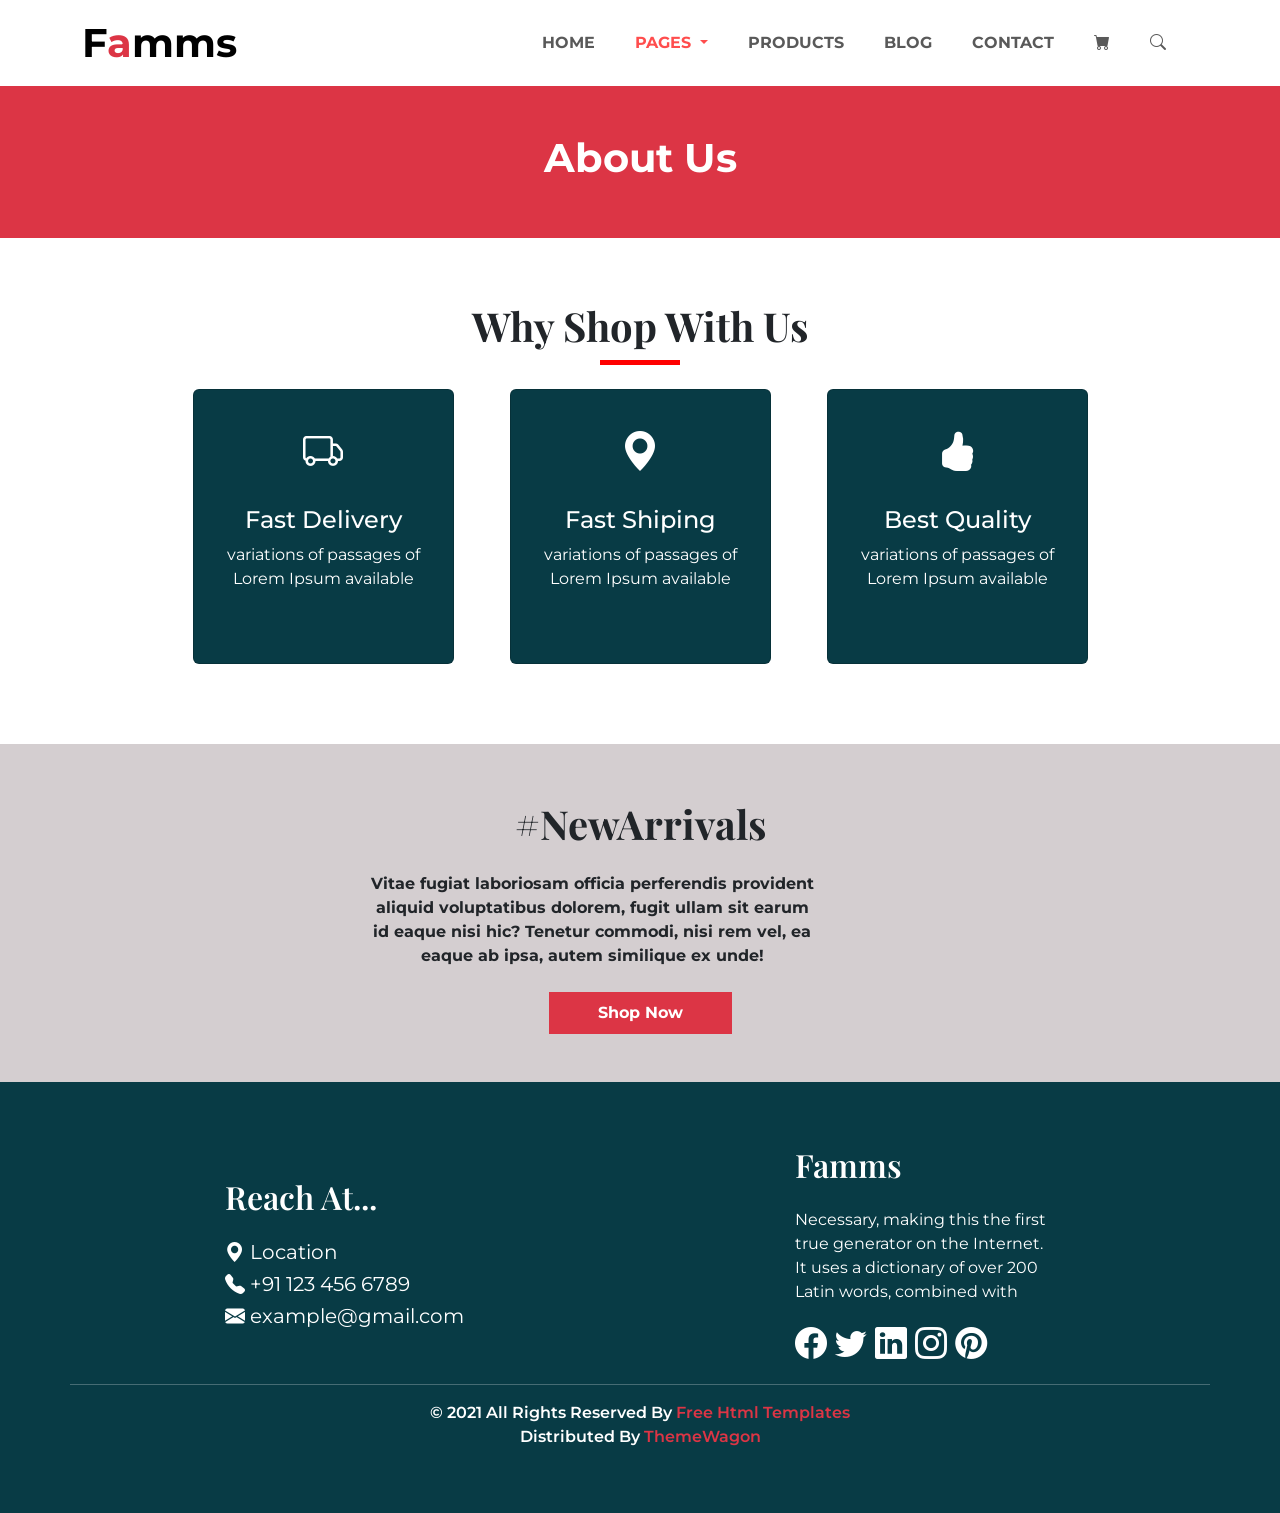
<file: about.html>
<!DOCTYPE html>
<html lang="en">

<head>
    <meta charset="UTF-8">
    <meta name="viewport" content="width=device-width, initial-scale=1.0">
    <title>Famms - Fashion</title>
    <link rel="icon" href="img/favicon-removebg-preview.png">
    <!-- BOOTSTRAP CSS  -->
    <link href="https://cdn.jsdelivr.net/npm/bootstrap@5.3.8/dist/css/bootstrap.min.css" rel="stylesheet"
        integrity="sha384-sRIl4kxILFvY47J16cr9ZwB07vP4J8+LH7qKQnuqkuIAvNWLzeN8tE5YBujZqJLB" crossorigin="anonymous">
    <!-- CUSTOM CSS -->
    <link rel="stylesheet" href="about_style.css">

    <!-- Icons -->
    <link href="https://cdn.jsdelivr.net/npm/bootstrap-icons/font/bootstrap-icons.css" rel="stylesheet" />
    <link href="https://cdnjs.cloudflare.com/ajax/libs/font-awesome/5.10.0/css/all.min.css" rel="stylesheet" />

    <!-- FONT link -->
    <link rel="preconnect" href="https://fonts.googleapis.com">
    <link rel="preconnect" href="https://fonts.gstatic.com" crossorigin>
    <link href="https://fonts.googleapis.com/css2?family=Playfair+Display:ital,wght@0,400..900;1,400..900&display=swap"
        rel="stylesheet">
    <link href="https://fonts.googleapis.com/css2?family=Montserrat:ital,wght@0,100..900;1,100..900&display=swap"
        rel="stylesheet">
</head>

<body class="montserrat-font">
    <header>
        <nav class="navbar navbar-expand-lg">
            <div class="container">
                <a class="navbar-brand fw-bolder fs-1" href="index.html">
                    F<span class="text-danger">a</span>mms
                </a>
                <button class="navbar-toggler" type="button" data-bs-toggle="collapse" data-bs-target="#navContent">
                    <span class="navbar-toggler-icon"></span>
                </button>
                <div class="collapse navbar-collapse" id="navContent">
                    <ul class="navbar-nav fw-bold ms-auto text-center">
                        <li class="nav-item me-4"><a href="index.html" class="nav-link nav-hover">HOME</a></li>
                        <li class="nav-item me-4 dropdown"><a class="nav-link dropdown-toggle nav-hover nav-active " href="#"
                                role="button" data-bs-toggle="dropdown" aria-expanded="false">
                                PAGES
                            </a>
                            <ul class="dropdown-menu">
                                <li><a class="dropdown-item" href="about.html">ABOUT</a></li>
                                <li><a class="dropdown-item" href="testimonial.html">TESTIMONIAL</a></li>
                            </ul>
                        </li>
                        <li class="nav-item me-4"><a href="products.html" class="nav-link nav-hover">PRODUCTS</a></li>
                        <li class="nav-item me-4"><a href="blog.html" class="nav-link nav-hover">BLOG</a></li>
                        <li class="nav-item me-4"><a href="contact.html" class="nav-link nav-hover">CONTACT</a></li>
                        <li class="nav-item me-4"><a href="#" class="nav-link nav-hover bi bi-cart-fill"></a></li>
                        <li class="nav-item me-4"><a href="#" class="nav-link nav-hover bi bi-search"></a></li>

                    </ul>
                </div>
            </div>
        </nav>
    </header>

    <!-- SECTION 1 -->
    <section class="bg-danger py-5">
        <div class="container text-center">
            <h1 class="text-white fw-bolder">About Us</h1>
        </div>
    </section>

    <!-- SECTION 2 -->
    <section class="py-5">
        <div class="container py-3">
            <!-- <div class=""> -->
            <h1 class="playfair-display-font section-title text-center">Why Shop With Us</h1>
            <!-- </div> -->
            <div class="row justify-content-center">
                <div class="col-lg-3 col-sm-12 my-3 mx-3">
                    <div class="card p-2 bg-card">
                        <i class="bi bi-truck text-center fs-1 py-4"></i>
                        <h4 class="text-center">Fast Delivery</h4>
                        <p class="text-center pb-5">variations of passages of Lorem Ipsum available</p>
                    </div>
                </div>
                <div class="col-lg-3 col-sm-12 my-3 mx-3">
                    <div class="card p-2 bg-card">
                        <i class="bi bi-geo-alt-fill text-center fs-1 py-4"></i>
                        <h4 class="text-center">Fast Shiping</h4>
                        <p class="text-center pb-5">variations of passages of Lorem Ipsum available</p>
                    </div>
                </div>
                <div class="col-lg-3 col-sm-12 my-3 mx-3">
                    <div class="card p-2 bg-card">
                        <i class="bi bi-hand-thumbs-up-fill text-center fs-1 py-4"></i>
                        <h4 class="text-center">Best Quality</h4>
                        <p class="text-center pb-5">variations of passages of Lorem Ipsum available</p>
                    </div>
                </div>
            </div>
        </div>
    </section>

    <!-- SECTION 3 -->
    <section class="s3">
        <div class="container py-5">
            <div class="row">
                <div class="col-12 col-lg-6 m-auto">
                    <div class="text-center">
                        <h1 class="playfair-display-font colour fw-bolder py-2">#NewArrivals</h1>
                        <p class="me-lg-5 pe-lg-5 fw-bold py-2">
                            Vitae fugiat laboriosam officia perferendis provident aliquid voluptatibus dolorem, fugit
                            ullam sit earum id eaque nisi hic? Tenetur commodi, nisi rem vel, ea eaque ab ipsa, autem
                            similique ex unde!
                        </p>
                        <button type="button" class="btn btn-danger rounded-0 px-5 py-2 fs-6 fw-bold">Shop Now</button>
                    </div>
                </div>
            </div>
        </div>
    </section>

    <!-- FOOTER -->
    <footer class="footer">
        <div class="container">
            <div class="row py-5">
                <div class="col-12 col-lg-3 m-auto py-3">
                    <div>
                        <h2 class="playfair-display-font fs-2 fw-semibold pb-3">Reach At...</h2>
                        <h5><i class="bi bi-geo-alt-fill"></i> <a href="#"
                                class="text-decoration-none text-white fw-normal">Location</a></h5>
                        <h5><i class="bi bi-telephone-fill"></i> <a href="#"
                                class="text-decoration-none text-white fw-normal">+91 123 456 6789</a></h5>
                        <h5><i class="bi bi-envelope-fill"></i> <a href="#"
                                class="text-decoration-none text-white fw-normal">example@gmail.com</a></h5>
                    </div>
                </div>
                <div class="col-12 col-lg-3 m-auto py-3">
                    <div>
                        <h2 class="playfair-display-font fs-2 fw-semibold pb-3">Famms</h2>
                        <p>Necessary, making this the first true generator on the Internet. It uses a dictionary of over
                            200 Latin words, combined with</p>
                        <div class="fs-2">
                            <i class="bi bi-facebook"></i>
                            <i class="bi bi-twitter"></i>
                            <i class="bi bi-linkedin"></i>
                            <i class="bi bi-instagram"></i>
                            <i class="bi bi-pinterest"></i>
                        </div>
                    </div>
                </div>
                <hr>
                <div>
                    <div class="container text-white text-center fw-semibold">
                        <p>&copy; 2021 All Rights Reserved By <span class="text-danger">Free Html Templates </span><span
                                class="d-block">
                                Distributed By <span class="text-danger">ThemeWagon</span></span></p>
                    </div>
                </div>
            </div>
        </div>
    </footer>

</body>
<script src="https://cdn.jsdelivr.net/npm/bootstrap@5.3.8/dist/js/bootstrap.bundle.min.js"
	integrity="sha384-FKyoEForCGlyvwx9Hj09JcYn3nv7wiPVlz7YYwJrWVcXK/BmnVDxM+D2scQbITxI"
	crossorigin="anonymous"></script>

</html>
</file>
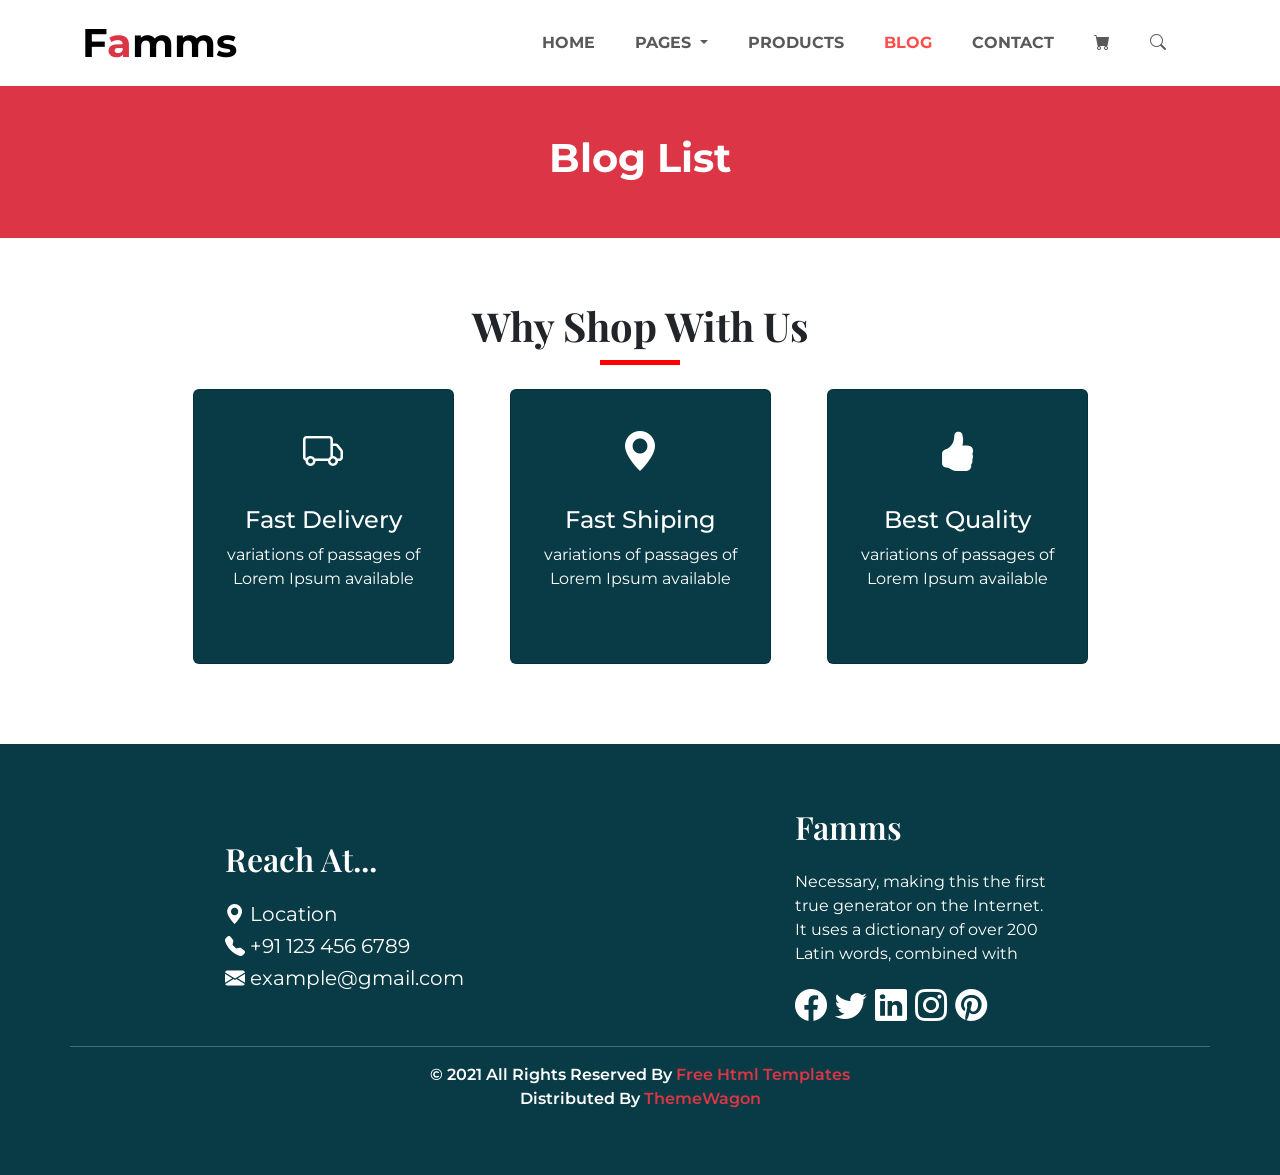
<file: blog.html>
<!DOCTYPE html>
<html lang="en">

<head>
    <meta charset="UTF-8">
    <meta name="viewport" content="width=device-width, initial-scale=1.0">
    <title>Famms - Fashion</title>
    <link rel="icon" href="img/favicon-removebg-preview.png">
    <!-- BOOTSTRAP CSS  -->
    <link href="https://cdn.jsdelivr.net/npm/bootstrap@5.3.8/dist/css/bootstrap.min.css" rel="stylesheet"
        integrity="sha384-sRIl4kxILFvY47J16cr9ZwB07vP4J8+LH7qKQnuqkuIAvNWLzeN8tE5YBujZqJLB" crossorigin="anonymous">
    <!-- CUSTOM CSS -->
    <link rel="stylesheet" href="blog_style.css">

    <!-- Icons -->
    <link href="https://cdn.jsdelivr.net/npm/bootstrap-icons/font/bootstrap-icons.css" rel="stylesheet" />
    <link href="https://cdnjs.cloudflare.com/ajax/libs/font-awesome/5.10.0/css/all.min.css" rel="stylesheet" />

    <!-- FONT link -->
    <link rel="preconnect" href="https://fonts.googleapis.com">
    <link rel="preconnect" href="https://fonts.gstatic.com" crossorigin>
    <link href="https://fonts.googleapis.com/css2?family=Playfair+Display:ital,wght@0,400..900;1,400..900&display=swap"
        rel="stylesheet">
    <link href="https://fonts.googleapis.com/css2?family=Montserrat:ital,wght@0,100..900;1,100..900&display=swap"
        rel="stylesheet">
</head>

<body class="montserrat-font">
    <header>
        <nav class="navbar navbar-expand-lg">
            <div class="container">
                <a class="navbar-brand fw-bolder fs-1" href="index.html">
                    F<span class="text-danger">a</span>mms
                </a>
                <button class="navbar-toggler" type="button" data-bs-toggle="collapse" data-bs-target="#navContent">
                    <span class="navbar-toggler-icon"></span>
                </button>
                <div class="collapse navbar-collapse" id="navContent">
                    <ul class="navbar-nav fw-bold ms-auto text-center">
                        <li class="nav-item me-4"><a href="index.html" class="nav-link nav-hover">HOME</a></li>
                        <li class="nav-item me-4 dropdown"><a class="nav-link dropdown-toggle nav-hover" href="#"
                                role="button" data-bs-toggle="dropdown" aria-expanded="false">
                                PAGES
                            </a>
                            <ul class="dropdown-menu">
                                <li><a class="dropdown-item" href="about.html">ABOUT</a></li>
                                <li><a class="dropdown-item" href="testimonial.html">TESTIMONIAL</a></li>
                            </ul>
                        </li>
                        <li class="nav-item me-4"><a href="products.html" class="nav-link nav-hover">PRODUCTS</a></li>
                        <li class="nav-item me-4"><a href="blog.html" class="nav-link nav-hover nav-active">BLOG</a>
                        </li>
                        <li class="nav-item me-4"><a href="contact.html" class="nav-link nav-hover">CONTACT</a></li>
                        <li class="nav-item me-4"><a href="#" class="nav-link nav-hover bi bi-cart-fill"></a></li>
                        <li class="nav-item me-4"><a href="#" class="nav-link nav-hover bi bi-search"></a></li>
                    </ul>
                </div>
            </div>
        </nav>
    </header>

    <!-- SECTION 1 -->
    <section class="bg-danger py-5">
        <div class="container text-center">
            <h1 class="text-white fw-bolder">Blog List</h1>
        </div>
    </section>
    
    <!-- SECTION 2 -->
    <section class="py-5">
        <div class="container py-3">
            <!-- <div class=""> -->
            <h1 class="playfair-display-font section-title text-center">Why Shop With Us</h1>
            <!-- </div> -->
            <div class="row justify-content-center">
                <div class="col-lg-3 col-sm-12 my-3 mx-3">
                    <div class="card p-2 bg-card">
                        <i class="bi bi-truck text-center fs-1 py-4"></i>
                        <h4 class="text-center">Fast Delivery</h4>
                        <p class="text-center pb-5">variations of passages of Lorem Ipsum available</p>
                    </div>
                </div>
                <div class="col-lg-3 col-sm-12 my-3 mx-3">
                    <div class="card p-2 bg-card">
                        <i class="bi bi-geo-alt-fill text-center fs-1 py-4"></i>
                        <h4 class="text-center">Fast Shiping</h4>
                        <p class="text-center pb-5">variations of passages of Lorem Ipsum available</p>
                    </div>
                </div>
                <div class="col-lg-3 col-sm-12 my-3 mx-3">
                    <div class="card p-2 bg-card">
                        <i class="bi bi-hand-thumbs-up-fill text-center fs-1 py-4"></i>
                        <h4 class="text-center">Best Quality</h4>
                        <p class="text-center pb-5">variations of passages of Lorem Ipsum available</p>
                    </div>
                </div>
            </div>
        </div>
    </section>


    <!-- FOOTER -->
    <footer class="footer">
        <div class="container">
            <div class="row py-5">
                <div class="col-12 col-lg-3 m-auto py-3">
                    <div>
                        <h2 class="playfair-display-font fs-2 fw-semibold pb-3">Reach At...</h2>
                        <h5><i class="bi bi-geo-alt-fill"></i> <a href="#"
                                class="text-decoration-none text-white fw-normal">Location</a></h5>
                        <h5><i class="bi bi-telephone-fill"></i> <a href="#"
                                class="text-decoration-none text-white fw-normal">+91 123 456 6789</a></h5>
                        <h5><i class="bi bi-envelope-fill"></i> <a href="#"
                                class="text-decoration-none text-white fw-normal">example@gmail.com</a></h5>
                    </div>
                </div>
                <div class="col-12 col-lg-3 m-auto py-3">
                    <div>
                        <h2 class="playfair-display-font fs-2 fw-semibold pb-3">Famms</h2>
                        <p>Necessary, making this the first true generator on the Internet. It uses a dictionary of over
                            200 Latin words, combined with</p>
                        <div class="fs-2">
                            <i class="bi bi-facebook"></i>
                            <i class="bi bi-twitter"></i>
                            <i class="bi bi-linkedin"></i>
                            <i class="bi bi-instagram"></i>
                            <i class="bi bi-pinterest"></i>
                        </div>
                    </div>
                </div>
                <hr>
                <div>
                    <div class="container text-white text-center fw-semibold">
                        <p>&copy; 2021 All Rights Reserved By <span class="text-danger">Free Html Templates </span><span
                                class="d-block">
                                Distributed By <span class="text-danger">ThemeWagon</span></span></p>
                    </div>
                </div>
            </div>
        </div>
    </footer>

</body>
<script src="https://cdn.jsdelivr.net/npm/bootstrap@5.3.8/dist/js/bootstrap.bundle.min.js"
    integrity="sha384-FKyoEForCGlyvwx9Hj09JcYn3nv7wiPVlz7YYwJrWVcXK/BmnVDxM+D2scQbITxI"
    crossorigin="anonymous"></script>

</html>
</file>
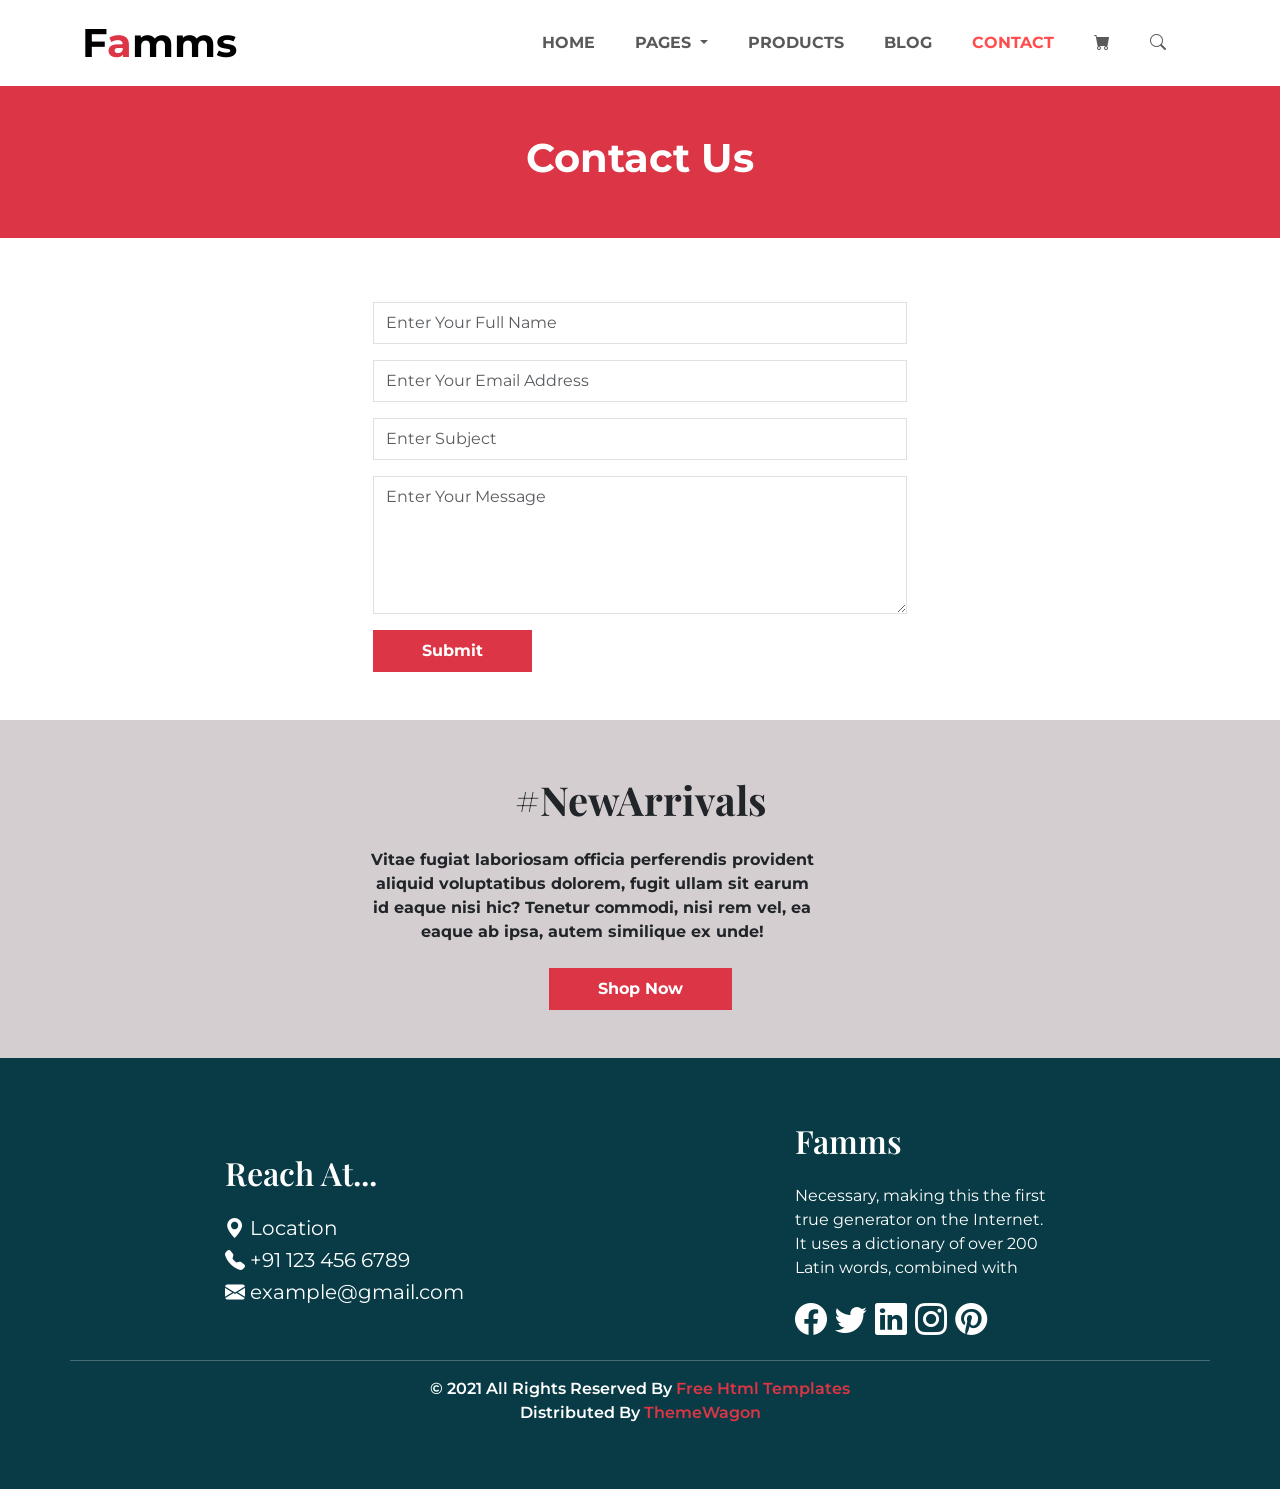
<file: contact.html>
<!DOCTYPE html>
<html lang="en">

<head>
    <meta charset="UTF-8">
    <meta name="viewport" content="width=device-width, initial-scale=1.0">
    <title>Famms - Fashion</title>
    <link rel="icon" href="img/favicon-removebg-preview.png">
    <!-- BOOTSTRAP CSS  -->
    <link href="https://cdn.jsdelivr.net/npm/bootstrap@5.3.8/dist/css/bootstrap.min.css" rel="stylesheet"
        integrity="sha384-sRIl4kxILFvY47J16cr9ZwB07vP4J8+LH7qKQnuqkuIAvNWLzeN8tE5YBujZqJLB" crossorigin="anonymous">
    <!-- CUSTOM CSS -->
    <link rel="stylesheet" href="contact_style.css">

    <!-- Icons -->
    <link href="https://cdn.jsdelivr.net/npm/bootstrap-icons/font/bootstrap-icons.css" rel="stylesheet" />
    <link href="https://cdnjs.cloudflare.com/ajax/libs/font-awesome/5.10.0/css/all.min.css" rel="stylesheet" />

    <!-- FONT link -->
    <link rel="preconnect" href="https://fonts.googleapis.com">
    <link rel="preconnect" href="https://fonts.gstatic.com" crossorigin>
    <link href="https://fonts.googleapis.com/css2?family=Playfair+Display:ital,wght@0,400..900;1,400..900&display=swap"
        rel="stylesheet">
    <link href="https://fonts.googleapis.com/css2?family=Montserrat:ital,wght@0,100..900;1,100..900&display=swap"
        rel="stylesheet">
</head>

<body class="montserrat-font">
    <header>
        <nav class="navbar navbar-expand-lg">
            <div class="container">
                <a class="navbar-brand fw-bolder fs-1" href="index.html">
                    F<span class="text-danger">a</span>mms
                </a>
                <button class="navbar-toggler" type="button" data-bs-toggle="collapse" data-bs-target="#navContent">
                    <span class="navbar-toggler-icon"></span>
                </button>
                <div class="collapse navbar-collapse" id="navContent">
                    <ul class="navbar-nav fw-bold ms-auto text-center">
                        <li class="nav-item me-4"><a href="index.html" class="nav-link nav-hover">HOME</a></li>
                        <li class="nav-item me-4 dropdown"><a class="nav-link dropdown-toggle nav-hover" href="#"
                                role="button" data-bs-toggle="dropdown" aria-expanded="false">
                                PAGES
                            </a>
                            <ul class="dropdown-menu">
                                <li><a class="dropdown-item" href="about.html">ABOUT</a></li>
                                <li><a class="dropdown-item" href="testimonial.html">TESTIMONIAL</a></li>
                            </ul>
                        </li>
                        <li class="nav-item me-4"><a href="products.html" class="nav-link nav-hover">PRODUCTS</a></li>
                        <li class="nav-item me-4"><a href="blog.html" class="nav-link nav-hover">BLOG</a>
                        </li>
                        <li class="nav-item me-4"><a href="contact.html"
                                class="nav-link nav-hover nav-active">CONTACT</a></li>
                        <li class="nav-item me-4"><a href="#" class="nav-link nav-hover bi bi-cart-fill"></a></li>
                        <li class="nav-item me-4"><a href="#" class="nav-link nav-hover bi bi-search"></a></li>
                    </ul>
                </div>
            </div>
        </nav>
    </header>

    <!-- SECTION 1 -->
    <section class="bg-danger py-5">
        <div class="container text-center">
            <h1 class="text-white fw-bolder">Contact Us</h1>
        </div>
    </section>

    <!-- SECTION 2 -->
    <section>
        <div class="container">
            <div class="row m-auto py-5">
                <div class="col-12 col-lg-6 m-auto">
                    <form action="#" class="">
                        <input type="text" placeholder="Enter Your Full Name"
                            class="form-control m-auto my-3 rounded-0 py-2">
                        <input type="text" placeholder="Enter Your Email Address"
                            class="form-control  m-auto my-3 rounded-0 py-2">
                        <input type="text" placeholder="Enter Subject" class="form-control  m-auto my-3 rounded-0 py-2">
                        <textarea placeholder="Enter Your Message" class="form-control m-auto my-3 rounded-0 py-2"
                            rows="5"></textarea>
                        <button type="button" class="btn btn-danger rounded-0 px-5 py-2 fs-6 fw-bold">Submit</button>
                    </form>
                </div>
            </div>
        </div>
    </section>

    <!-- SECTION 2 -->
    <section class="s2">
        <div class="container py-5">
            <div class="row">
                <div class="col-12 col-lg-6 m-auto">
                    <div class="text-center">
                        <h1 class="playfair-display-font colour fw-bolder py-2">#NewArrivals</h1>
                        <p class="me-lg-5 pe-lg-5 fw-bold py-2">
                            Vitae fugiat laboriosam officia perferendis provident aliquid voluptatibus dolorem, fugit
                            ullam sit earum id eaque nisi hic? Tenetur commodi, nisi rem vel, ea eaque ab ipsa, autem
                            similique ex unde!
                        </p>
                        <button type="button" class="btn btn-danger rounded-0 px-5 py-2 fs-6 fw-bold">Shop Now</button>
                    </div>
                </div>
            </div>
        </div>
    </section>


    <!-- FOOTER -->
    <footer class="footer">
        <div class="container">
            <div class="row py-5">
                <div class="col-12 col-lg-3 m-auto py-3">
                    <div>
                        <h2 class="playfair-display-font fs-2 fw-semibold pb-3">Reach At...</h2>
                        <h5><i class="bi bi-geo-alt-fill"></i> <a href="#"
                                class="text-decoration-none text-white fw-normal">Location</a></h5>
                        <h5><i class="bi bi-telephone-fill"></i> <a href="#"
                                class="text-decoration-none text-white fw-normal">+91 123 456 6789</a></h5>
                        <h5><i class="bi bi-envelope-fill"></i> <a href="#"
                                class="text-decoration-none text-white fw-normal">example@gmail.com</a></h5>
                    </div>
                </div>
                <div class="col-12 col-lg-3 m-auto py-3">
                    <div>
                        <h2 class="playfair-display-font fs-2 fw-semibold pb-3">Famms</h2>
                        <p>Necessary, making this the first true generator on the Internet. It uses a dictionary of over
                            200 Latin words, combined with</p>
                        <div class="fs-2">
                            <i class="bi bi-facebook"></i>
                            <i class="bi bi-twitter"></i>
                            <i class="bi bi-linkedin"></i>
                            <i class="bi bi-instagram"></i>
                            <i class="bi bi-pinterest"></i>
                        </div>
                    </div>
                </div>
                <hr>
                <div>
                    <div class="container text-white text-center fw-semibold">
                        <p>&copy; 2021 All Rights Reserved By <span class="text-danger">Free Html Templates </span><span
                                class="d-block">
                                Distributed By <span class="text-danger">ThemeWagon</span></span></p>
                    </div>
                </div>
            </div>
        </div>
    </footer>

</body>
<script src="https://cdn.jsdelivr.net/npm/bootstrap@5.3.8/dist/js/bootstrap.bundle.min.js"
    integrity="sha384-FKyoEForCGlyvwx9Hj09JcYn3nv7wiPVlz7YYwJrWVcXK/BmnVDxM+D2scQbITxI"
    crossorigin="anonymous"></script>

</html>
</file>
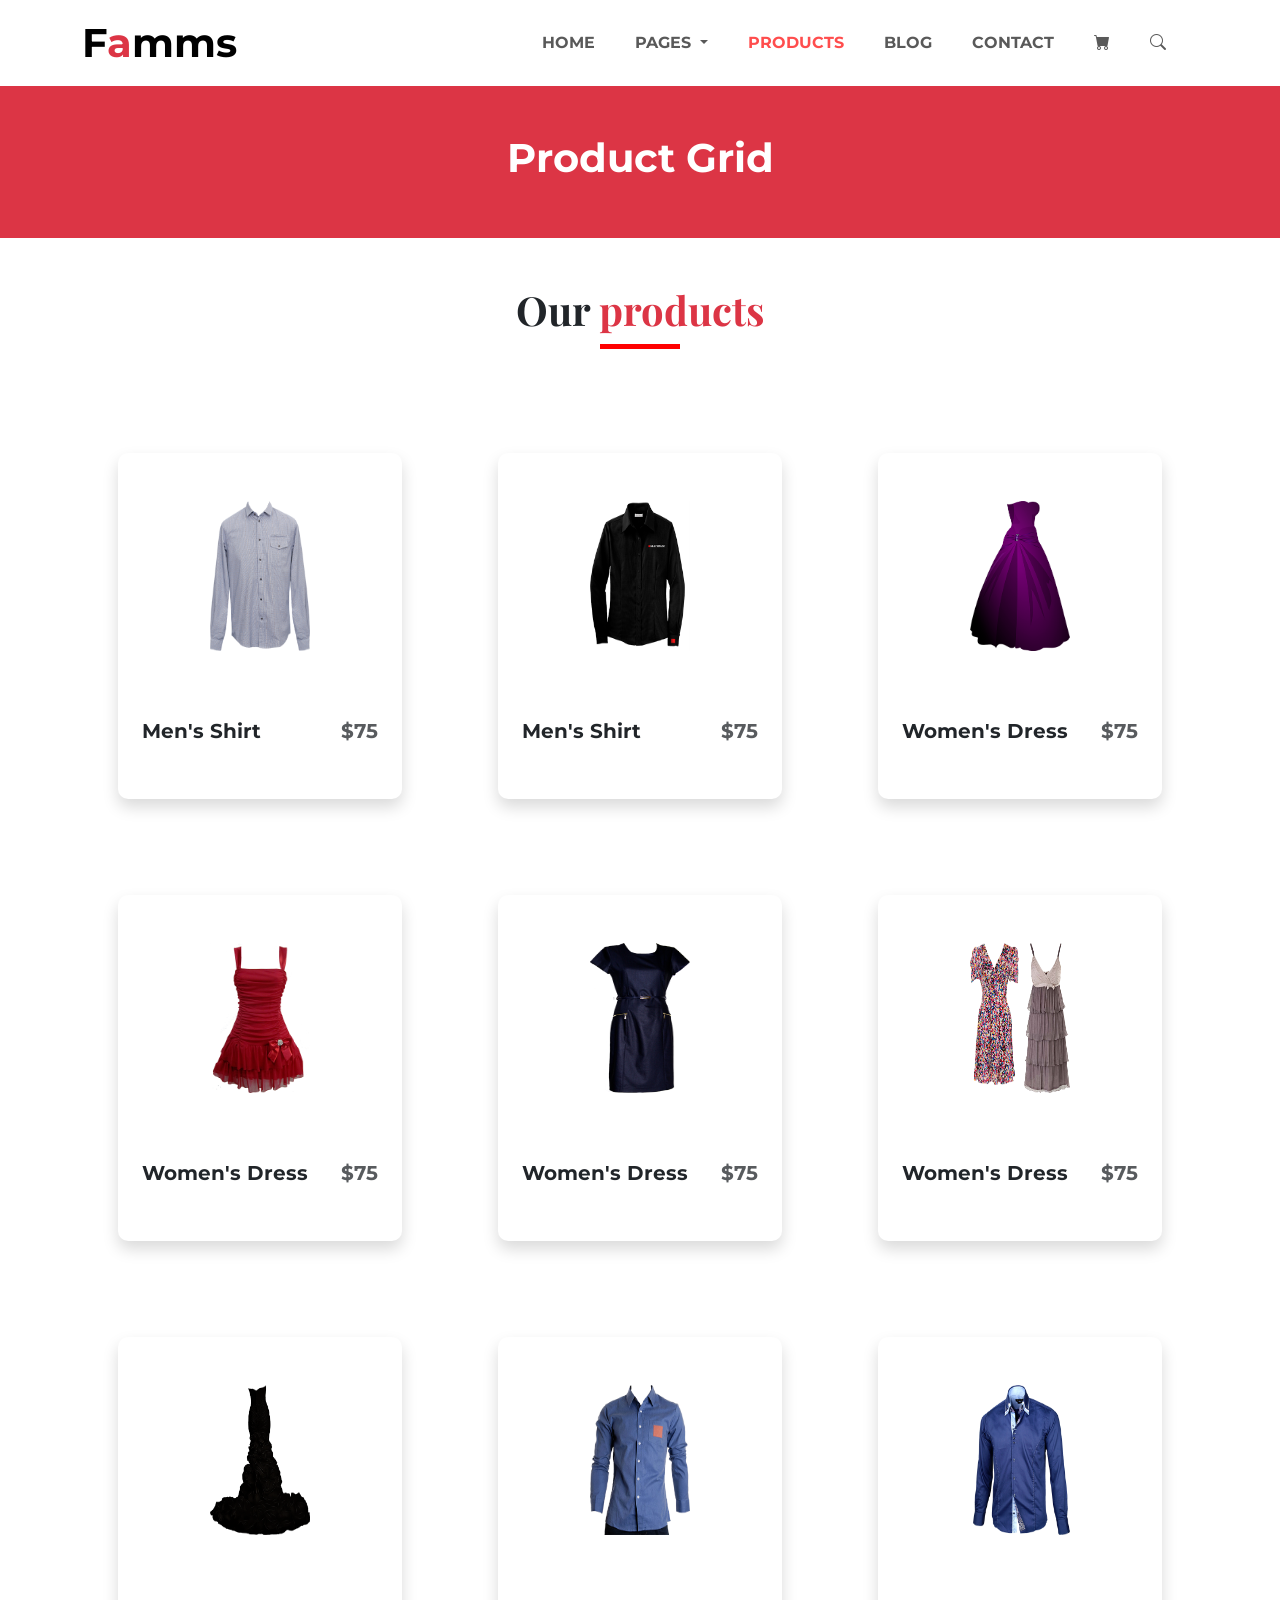
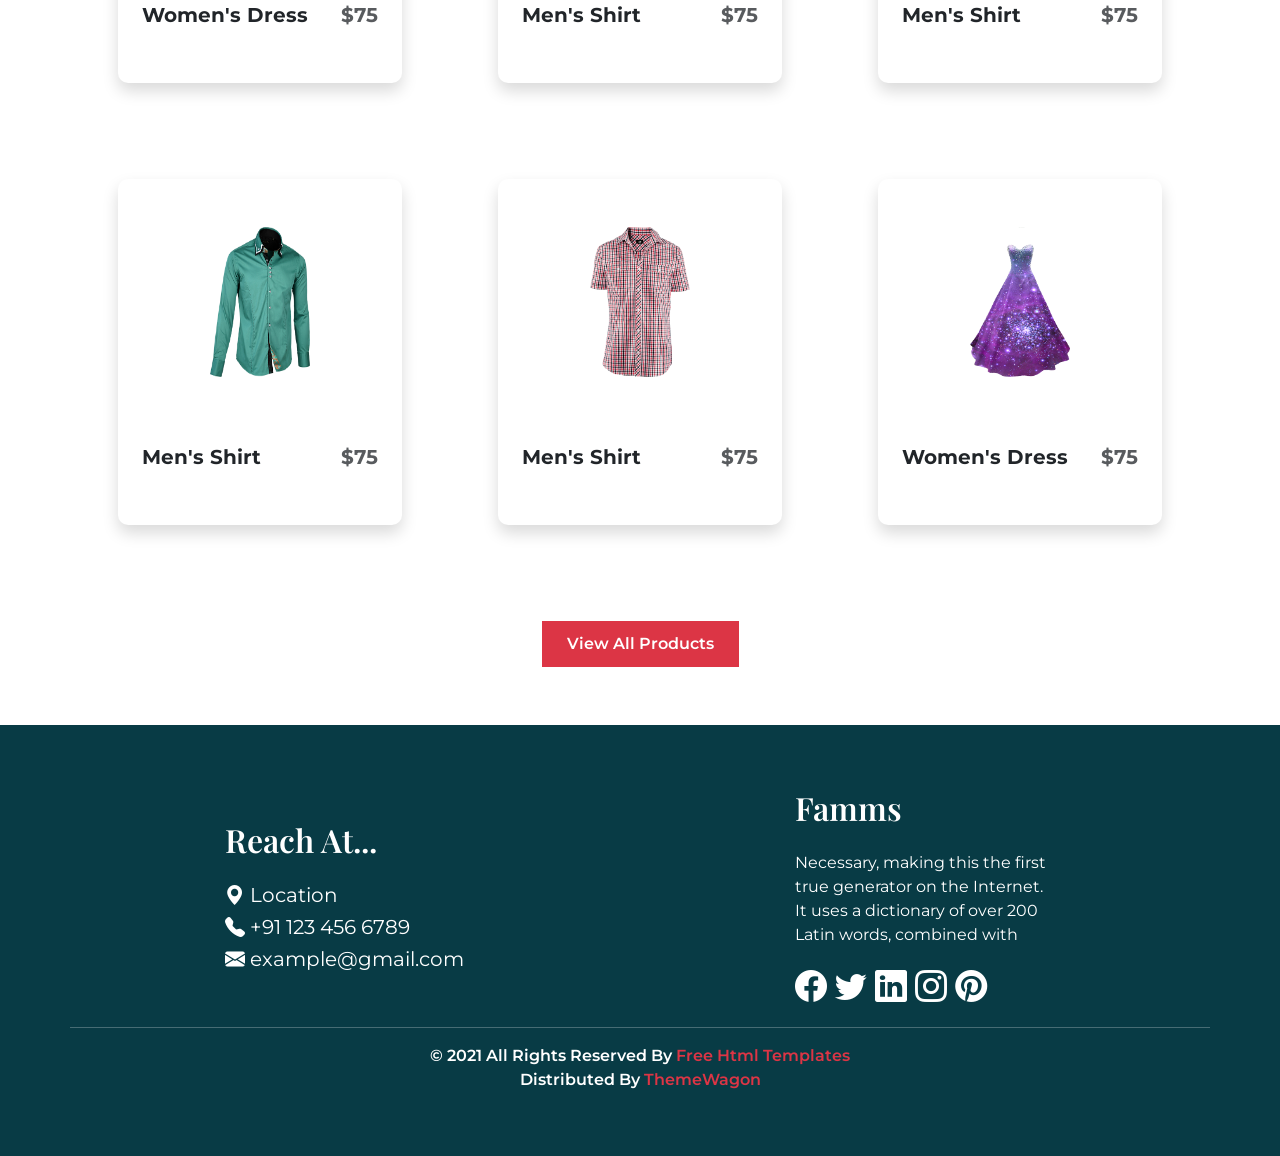
<file: products.html>
<!DOCTYPE html>
<html lang="en">

<head>
    <meta charset="UTF-8">
    <meta name="viewport" content="width=device-width, initial-scale=1.0">
    <title>Famms - Fashion</title>
    <link rel="icon" href="img/favicon-removebg-preview.png">
    <!-- BOOTSTRAP CSS  -->
    <link href="https://cdn.jsdelivr.net/npm/bootstrap@5.3.8/dist/css/bootstrap.min.css" rel="stylesheet"
        integrity="sha384-sRIl4kxILFvY47J16cr9ZwB07vP4J8+LH7qKQnuqkuIAvNWLzeN8tE5YBujZqJLB" crossorigin="anonymous">
    <!-- CUSTOM CSS -->
    <link rel="stylesheet" href="product_style.css">

    <!-- Icons -->
    <link href="https://cdn.jsdelivr.net/npm/bootstrap-icons/font/bootstrap-icons.css" rel="stylesheet" />
    <link href="https://cdnjs.cloudflare.com/ajax/libs/font-awesome/5.10.0/css/all.min.css" rel="stylesheet" />

    <!-- FONT link -->
    <link rel="preconnect" href="https://fonts.googleapis.com">
    <link rel="preconnect" href="https://fonts.gstatic.com" crossorigin>
    <link href="https://fonts.googleapis.com/css2?family=Playfair+Display:ital,wght@0,400..900;1,400..900&display=swap"
        rel="stylesheet">
    <link href="https://fonts.googleapis.com/css2?family=Montserrat:ital,wght@0,100..900;1,100..900&display=swap"
        rel="stylesheet">
</head>

<body class="montserrat-font">
    <header>
        <nav class="navbar navbar-expand-lg">
            <div class="container">
                <a class="navbar-brand fw-bolder fs-1" href="index.html">
                    F<span class="text-danger">a</span>mms
                </a>
                <button class="navbar-toggler" type="button" data-bs-toggle="collapse" data-bs-target="#navContent">
                    <span class="navbar-toggler-icon"></span>
                </button>
                <div class="collapse navbar-collapse" id="navContent">
                    <ul class="navbar-nav fw-bold ms-auto text-center">
                        <li class="nav-item me-4"><a href="index.html" class="nav-link nav-hover">HOME</a></li>
                        <li class="nav-item me-4 dropdown"><a class="nav-link dropdown-toggle nav-hover" href="#"
                                role="button" data-bs-toggle="dropdown" aria-expanded="false">
                                PAGES
                            </a>
                            <ul class="dropdown-menu">
                                <li><a class="dropdown-item" href="about.html">ABOUT</a></li>
                                <li><a class="dropdown-item" href="testimonial.html">TESTIMONIAL</a></li>
                            </ul>
                        </li>
                        <li class="nav-item me-4"><a href="products.html"
                                class="nav-link nav-hover nav-active">PRODUCTS</a></li>
                        <li class="nav-item me-4"><a href="blog.html" class="nav-link nav-hover">BLOG</a></li>
                        <li class="nav-item me-4"><a href="contact.html" class="nav-link nav-hover">CONTACT</a></li>
                        <li class="nav-item me-4"><a href="#" class="nav-link nav-hover bi bi-cart-fill"></a></li>
                        <li class="nav-item me-4"><a href="#" class="nav-link nav-hover bi bi-search"></a></li>
                    </ul>
                </div>
            </div>
        </nav>
    </header>

    <!-- SECTION 1 -->
    <section class="bg-danger py-5">
        <div class="container text-center">
            <h1 class="text-white fw-bolder">Product Grid</h1>
        </div>
    </section>

    <!-- SECTION 2 -->

    <section>
        <div class="container">
            <div>
                <h1 class="playfair-display-font text-center py-5 section-title">Our <span
                        class="text-danger">products</span></h1>
            </div>
            <div class="row">
                <div class="col-12 col-lg-4 p-5">
                    <div class="card product-card shadow">
                        <div class="text-center p-5">
                            <img src="img/p1.png" class="img-fluid card_img">
                        </div>
                        <div class="d-flex px-4 pb-5 product-info">
                            <h5 class="card-title fw-bold">
                                Men's Shirt
                            </h5>
                            <h5 class="card-title ms-auto fw-bold opacity-75">
                                $75
                            </h5>
                        </div>
                        <div class="overlay">
                            <button class="btn custom-btn btn-outline-custom w-75">Add To Cart</button><br>
                            <button class="btn custom-btn btn-dark-custom w-75">Buy Now</button>
                        </div>
                    </div>
                </div>
                <div class="col-12 col-lg-4 p-5">
                    <div class="card product-card shadow">
                        <div class="text-center p-5">
                            <img src="img/p2.png" class="img-fluid card_img">
                        </div>
                        <div class="d-flex px-4 pb-5 product-info">
                            <h5 class="card-title fw-bold">
                                Men's Shirt
                            </h5>
                            <h5 class="card-title ms-auto fw-bold opacity-75">
                                $75
                            </h5>
                        </div>
                        <div class="overlay">
                            <button class="btn custom-btn btn-outline-custom w-75">Add To Cart</button><br>
                            <button class="btn custom-btn btn-dark-custom w-75">Buy Now</button>
                        </div>
                    </div>
                </div>
                <div class="col-12 col-lg-4 p-5">
                    <div class="card product-card shadow card-size">
                        <div class="text-center p-5">
                            <img src="img/p3.png" class="img-fluid card_img">
                        </div>
                        <div class="d-flex px-4 pb-5 product-info">
                            <h5 class="card-title fw-bold">
                                Women's Dress
                            </h5>
                            <h5 class="card-title ms-auto fw-bold opacity-75">
                                $75
                            </h5>
                        </div>
                        <div class="overlay">
                            <button class="btn custom-btn btn-outline-custom w-75">Add To Cart</button><br>
                            <button class="btn custom-btn btn-dark-custom w-75">Buy Now</button>
                        </div>
                    </div>
                </div>
            </div>
            <div class="row">
                <div class="col-12 col-lg-4 p-5">
                    <div class="card product-card shadow">
                        <div class="text-center p-5">
                            <img src="img/p4.png" class="img-fluid card_img">
                        </div>
                        <div class="d-flex px-4 pb-5 product-info">
                            <h5 class="card-title fw-bold">
                                Women's Dress
                            </h5>
                            <h5 class="card-title ms-auto fw-bold opacity-75">
                                $75
                            </h5>
                        </div>
                        <div class="overlay">
                            <button class="btn custom-btn btn-outline-custom w-75">Add To Cart</button><br>
                            <button class="btn custom-btn btn-dark-custom w-75">Buy Now</button>
                        </div>
                    </div>
                </div>
                <div class="col-12 col-lg-4 p-5">
                    <div class="card product-card shadow">
                        <div class="text-center p-5">
                            <img src="img/p5.png" class="img-fluid card_img">
                        </div>
                        <div class="d-flex px-4 pb-5 product-info">
                            <h5 class="card-title fw-bold">
                                Women's Dress
                            </h5>
                            <h5 class="card-title ms-auto fw-bold opacity-75">
                                $75
                            </h5>
                        </div>
                        <div class="overlay">
                            <button class="btn custom-btn btn-outline-custom w-75">Add To Cart</button><br>
                            <button class="btn custom-btn btn-dark-custom w-75">Buy Now</button>
                        </div>
                    </div>
                </div>
                <div class="col-12 col-lg-4 p-5">
                    <div class="card product-card shadow card-size">
                        <div class="text-center p-5">
                            <img src="img/p6.png" class="img-fluid card_img">
                        </div>
                        <div class="d-flex px-4 pb-5 product-info">
                            <h5 class="card-title fw-bold">
                                Women's Dress
                            </h5>
                            <h5 class="card-title ms-auto fw-bold opacity-75">
                                $75
                            </h5>
                        </div>
                        <div class="overlay">
                            <button class="btn custom-btn btn-outline-custom w-75">Add To Cart</button><br>
                            <button class="btn custom-btn btn-dark-custom w-75">Buy Now</button>
                        </div>
                    </div>
                </div>
            </div>
            <div class="row">
                <div class="col-12 col-lg-4 p-5">
                    <div class="card product-card shadow">
                        <div class="text-center p-5">
                            <img src="img/p7.png" class="img-fluid card_img">
                        </div>
                        <div class="d-flex px-4 pb-5 product-info">
                            <h5 class="card-title fw-bold">
                                Women's Dress
                            </h5>
                            <h5 class="card-title ms-auto fw-bold opacity-75">
                                $75
                            </h5>
                        </div>
                        <div class="overlay">
                            <button class="btn custom-btn btn-outline-custom w-75">Add To Cart</button><br>
                            <button class="btn custom-btn btn-dark-custom w-75">Buy Now</button>
                        </div>
                    </div>
                </div>
                <div class="col-12 col-lg-4 p-5">
                    <div class="card product-card shadow">
                        <div class="text-center p-5">
                            <img src="img/p8.png" class="img-fluid card_img">
                        </div>
                        <div class="d-flex px-4 pb-5 product-info">
                            <h5 class="card-title fw-bold">
                                Men's Shirt
                            </h5>
                            <h5 class="card-title ms-auto fw-bold opacity-75">
                                $75
                            </h5>
                        </div>
                        <div class="overlay">
                            <button class="btn custom-btn btn-outline-custom w-75">Add To Cart</button><br>
                            <button class="btn custom-btn btn-dark-custom w-75">Buy Now</button>
                        </div>
                    </div>
                </div>
                <div class="col-12 col-lg-4 p-5">
                    <div class="card product-card shadow card-size">
                        <div class="text-center p-5">
                            <img src="img/p9.png" class="img-fluid card_img">
                        </div>
                        <div class="d-flex px-4 pb-5 product-info">
                            <h5 class="card-title fw-bold">
                                Men's Shirt
                            </h5>
                            <h5 class="card-title ms-auto fw-bold opacity-75">
                                $75
                            </h5>
                        </div>
                        <div class="overlay">
                            <button class="btn custom-btn btn-outline-custom w-75">Add To Cart</button><br>
                            <button class="btn custom-btn btn-dark-custom w-75">Buy Now</button>
                        </div>
                    </div>
                </div>
            </div>
            <div class="row">
                <div class="col-12 col-lg-4 p-5">
                    <div class="card product-card shadow">
                        <div class="text-center p-5">
                            <img src="img/p10.png" class="img-fluid card_img">
                        </div>
                        <div class="d-flex px-4 pb-5 product-info">
                            <h5 class="card-title fw-bold">
                                Men's Shirt
                            </h5>
                            <h5 class="card-title ms-auto fw-bold opacity-75">
                                $75
                            </h5>
                        </div>
                        <div class="overlay">
                            <button class="btn custom-btn btn-outline-custom w-75">Add To Cart</button><br>
                            <button class="btn custom-btn btn-dark-custom w-75">Buy Now</button>
                        </div>
                    </div>
                </div>
                <div class="col-12 col-lg-4 p-5">
                    <div class="card product-card shadow">
                        <div class="text-center p-5">
                            <img src="img/p11.png" class="img-fluid card_img">
                        </div>
                        <div class="d-flex px-4 pb-5 product-info">
                            <h5 class="card-title fw-bold">
                                Men's Shirt
                            </h5>
                            <h5 class="card-title ms-auto fw-bold opacity-75">
                                $75
                            </h5>
                        </div>
                        <div class="overlay">
                            <button class="btn custom-btn btn-outline-custom w-75">Add To Cart</button><br>
                            <button class="btn custom-btn btn-dark-custom w-75">Buy Now</button>
                        </div>
                    </div>
                </div>
                <div class="col-12 col-lg-4 p-5">
                    <div class="card product-card shadow card-size">
                        <div class="text-center p-5">
                            <img src="img/p12.png" class="img-fluid card_img">
                        </div>
                        <div class="d-flex px-4 pb-5 product-info">
                            <h5 class="card-title fw-bold">
                                Women's Dress
                            </h5>
                            <h5 class="card-title ms-auto fw-bold opacity-75">
                                $75
                            </h5>
                        </div>
                        <div class="overlay">
                            <button class="btn custom-btn btn-outline-custom w-75">Add To Cart</button><br>
                            <button class="btn custom-btn btn-dark-custom w-75">Buy Now</button>
                        </div>
                    </div>
                </div>
            </div>
            <div class="text-center py-5">
                <button type="button" class="btn btn-danger custom-btn rounded-0 px-4">View All Products</button>
            </div>
        </div>
    </section>



    <!-- FOOTER -->
    <footer class="footer">
        <div class="container">
            <div class="row py-5">
                <div class="col-12 col-lg-3 m-auto py-3">
                    <div>
                        <h2 class="playfair-display-font fs-2 fw-semibold pb-3">Reach At...</h2>
                        <h5><i class="bi bi-geo-alt-fill"></i> <a href="#"
                                class="text-decoration-none text-white fw-normal">Location</a></h5>
                        <h5><i class="bi bi-telephone-fill"></i> <a href="#"
                                class="text-decoration-none text-white fw-normal">+91 123 456 6789</a></h5>
                        <h5><i class="bi bi-envelope-fill"></i> <a href="#"
                                class="text-decoration-none text-white fw-normal">example@gmail.com</a></h5>
                    </div>
                </div>
                <div class="col-12 col-lg-3 m-auto py-3">
                    <div>
                        <h2 class="playfair-display-font fs-2 fw-semibold pb-3">Famms</h2>
                        <p>Necessary, making this the first true generator on the Internet. It uses a dictionary of over
                            200 Latin words, combined with</p>
                        <div class="fs-2">
                            <i class="bi bi-facebook"></i>
                            <i class="bi bi-twitter"></i>
                            <i class="bi bi-linkedin"></i>
                            <i class="bi bi-instagram"></i>
                            <i class="bi bi-pinterest"></i>
                        </div>
                    </div>
                </div>
                <hr>
                <div>
                    <div class="container text-white text-center fw-semibold">
                        <p>&copy; 2021 All Rights Reserved By <span class="text-danger">Free Html Templates </span><span
                                class="d-block">
                                Distributed By <span class="text-danger">ThemeWagon</span></span></p>
                    </div>
                </div>
            </div>
        </div>
    </footer>

</body>
<script src="https://cdn.jsdelivr.net/npm/bootstrap@5.3.8/dist/js/bootstrap.bundle.min.js"
    integrity="sha384-FKyoEForCGlyvwx9Hj09JcYn3nv7wiPVlz7YYwJrWVcXK/BmnVDxM+D2scQbITxI"
    crossorigin="anonymous"></script>

</html>
</file>
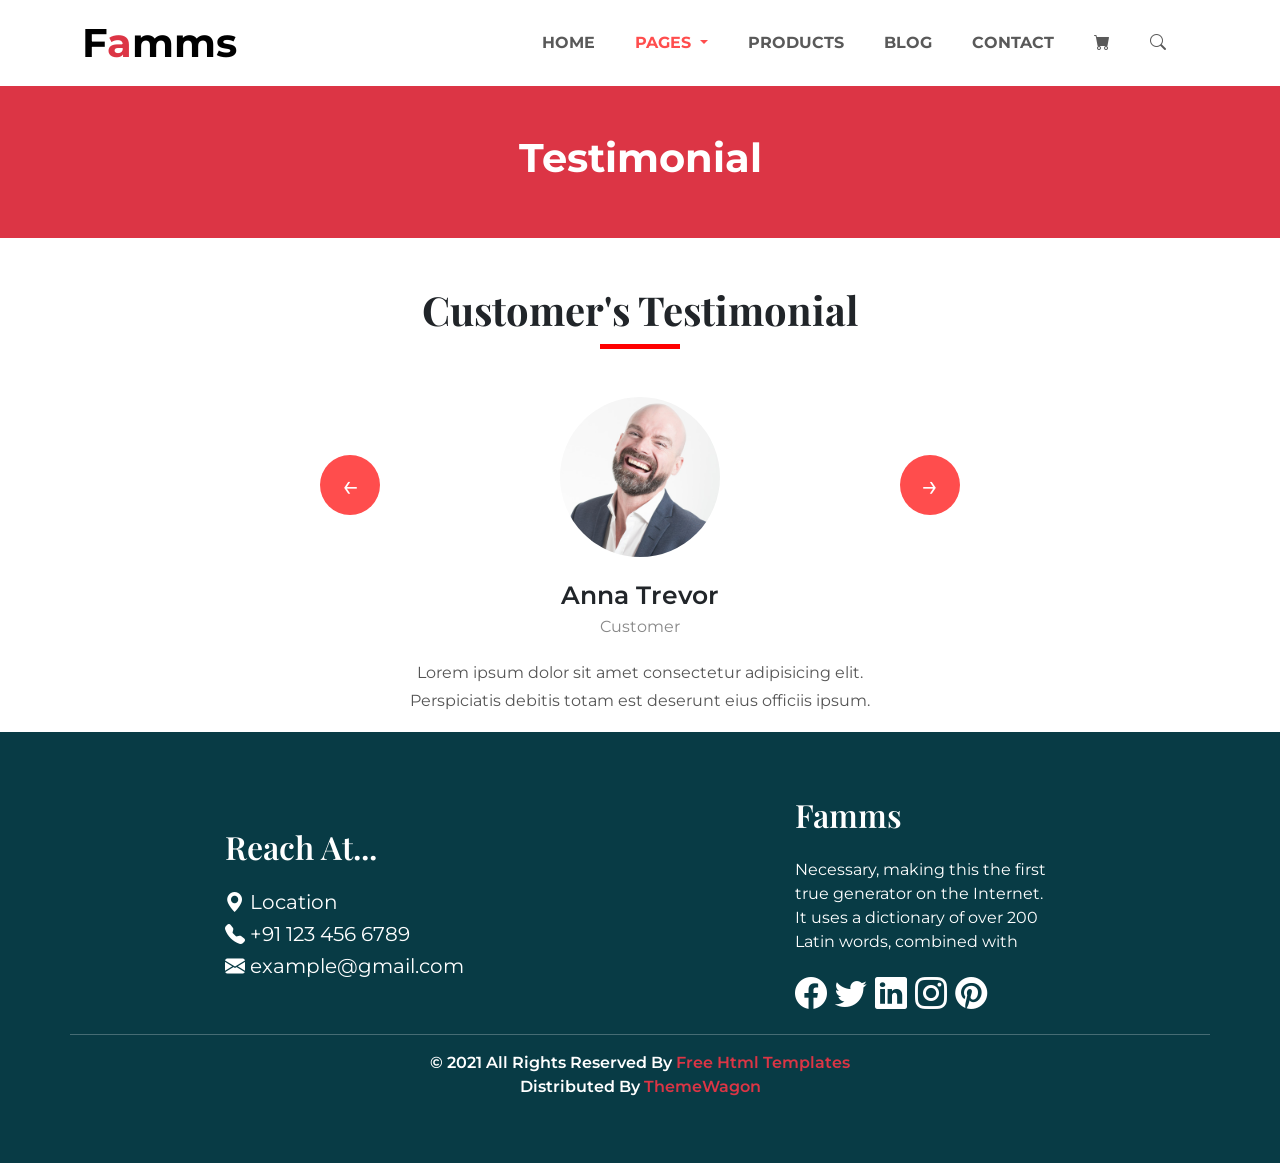
<file: testimonial.html>
<!DOCTYPE html>
<html lang="en">

<head>
    <meta charset="UTF-8">
    <meta name="viewport" content="width=device-width, initial-scale=1.0">
    <title>Famms - Fashion</title>
    <link rel="icon" href="img/favicon-removebg-preview.png">
    <!-- BOOTSTRAP CSS  -->
    <link href="https://cdn.jsdelivr.net/npm/bootstrap@5.3.8/dist/css/bootstrap.min.css" rel="stylesheet"
        integrity="sha384-sRIl4kxILFvY47J16cr9ZwB07vP4J8+LH7qKQnuqkuIAvNWLzeN8tE5YBujZqJLB" crossorigin="anonymous">
    <!-- CUSTOM CSS -->
    <link rel="stylesheet" href="testimonial_style.css">

    <!-- Icons -->
    <link href="https://cdn.jsdelivr.net/npm/bootstrap-icons/font/bootstrap-icons.css" rel="stylesheet" />
    <link href="https://cdnjs.cloudflare.com/ajax/libs/font-awesome/5.10.0/css/all.min.css" rel="stylesheet" />

    <!-- FONT link -->
    <link rel="preconnect" href="https://fonts.googleapis.com">
    <link rel="preconnect" href="https://fonts.gstatic.com" crossorigin>
    <link href="https://fonts.googleapis.com/css2?family=Playfair+Display:ital,wght@0,400..900;1,400..900&display=swap"
        rel="stylesheet">
    <link href="https://fonts.googleapis.com/css2?family=Montserrat:ital,wght@0,100..900;1,100..900&display=swap"
        rel="stylesheet">
</head>

<body class="montserrat-font">
    <header>
        <nav class="navbar navbar-expand-lg">
            <div class="container">
                <a class="navbar-brand fw-bolder fs-1" href="index.html">
                    F<span class="text-danger">a</span>mms
                </a>
                <button class="navbar-toggler" type="button" data-bs-toggle="collapse" data-bs-target="#navContent">
                    <span class="navbar-toggler-icon"></span>
                </button>
                <div class="collapse navbar-collapse" id="navContent">
                    <ul class="navbar-nav fw-bold ms-auto text-center">
                        <li class="nav-item me-4"><a href="index.html" class="nav-link nav-hover">HOME</a></li>
                        <li class="nav-item me-4 dropdown"><a class="nav-link dropdown-toggle nav-hover nav-active "
                                href="#" role="button" data-bs-toggle="dropdown" aria-expanded="false">
                                PAGES
                            </a>
                            <ul class="dropdown-menu">
                                <li><a class="dropdown-item" href="about.html">ABOUT</a></li>
                                <li><a class="dropdown-item" href="testimonial.html">TESTIMONIAL</a></li>
                            </ul>
                        </li>
                        <li class="nav-item me-4"><a href="products.html" class="nav-link nav-hover">PRODUCTS</a></li>
                        <li class="nav-item me-4"><a href="blog.html" class="nav-link nav-hover">BLOG</a></li>
                        <li class="nav-item me-4"><a href="contact.html" class="nav-link nav-hover">CONTACT</a></li>
                        <li class="nav-item me-4"><a href="#" class="nav-link nav-hover bi bi-cart-fill"></a></li>
                        <li class="nav-item me-4"><a href="#" class="nav-link nav-hover bi bi-search"></a></li>

                    </ul>
                </div>
            </div>
        </nav>
    </header>

    <!-- SECTION 1 -->
    <section class="bg-danger py-5">
        <div class="container text-center">
            <h1 class="text-white fw-bolder">Testimonial</h1>
        </div>
    </section>

    <!-- SECTION 2 -->
    <section class="position-relative">
        <div class="container">
            <div class="text-center pt-5">
                <h2 class="playfair-display-font section-title">Customer's Testimonial</h2>
            </div>
            <button class="testimonial-btn prev-btn" data-bs-target="#testimonialCarousel" data-bs-slide="prev">
                &#8592;
            </button>

            <button class="testimonial-btn next-btn" data-bs-target="#testimonialCarousel" data-bs-slide="next">
                &#8594;
            </button>

            <div id="testimonialCarousel" class="carousel slide" data-bs-ride="carousel" data-bs-interval="3000">

                <div class="carousel-inner mt-5">

                    <!-- Testimonial 1 -->
                    <div class="carousel-item active">
                        <div class="testimonial-content">
                            <img src="img/testimonials-1.jpg" class="testimonial-img" alt="">
                            <div class="testimonial-name">Anna Trevor</div>
                            <div class="testimonial-role">Customer</div>
                            <p class="testimonial-text">
                                Lorem ipsum dolor sit amet consectetur adipisicing elit.
                                Perspiciatis debitis totam est deserunt eius officiis ipsum.
                            </p>
                        </div>
                    </div>

                    <!-- Testimonial 2 -->
                    <div class="carousel-item">
                        <div class="testimonial-content">
                            <img src="img/testimonials-2.jpg" class="testimonial-img" alt="">
                            <div class="testimonial-name">John Smith</div>
                            <div class="testimonial-role">Client</div>
                            <p class="testimonial-text">
                                Lorem ipsum dolor sit amet consectetur adipisicing elit.
                                Perspiciatis debitis totam est deserunt eius officiis ipsum.
                            </p>
                        </div>
                    </div>

                    <!-- Testimonial 3 -->
                    <div class="carousel-item">
                        <div class="testimonial-content">
                            <img src="img/testimonials-3.jpg" class="testimonial-img" alt="">
                            <div class="testimonial-name">Sarah Williams</div>
                            <div class="testimonial-role">Customer</div>
                            <p class="testimonial-text">
                                Lorem ipsum dolor sit amet consectetur adipisicing elit.
                                Perspiciatis debitis totam est deserunt eius officiis ipsum.
                            </p>
                        </div>
                    </div>

                </div>
            </div>
        </div>
    </section>



    <!-- FOOTER -->
    <footer class="footer">
        <div class="container">
            <div class="row py-5">
                <div class="col-12 col-lg-3 m-auto py-3">
                    <div>
                        <h2 class="playfair-display-font fs-2 fw-semibold pb-3">Reach At...</h2>
                        <h5><i class="bi bi-geo-alt-fill"></i> <a href="#"
                                class="text-decoration-none text-white fw-normal">Location</a></h5>
                        <h5><i class="bi bi-telephone-fill"></i> <a href="#"
                                class="text-decoration-none text-white fw-normal">+91 123 456 6789</a></h5>
                        <h5><i class="bi bi-envelope-fill"></i> <a href="#"
                                class="text-decoration-none text-white fw-normal">example@gmail.com</a></h5>
                    </div>
                </div>
                <div class="col-12 col-lg-3 m-auto py-3">
                    <div>
                        <h2 class="playfair-display-font fs-2 fw-semibold pb-3">Famms</h2>
                        <p>Necessary, making this the first true generator on the Internet. It uses a dictionary of over
                            200 Latin words, combined with</p>
                        <div class="fs-2">
                            <i class="bi bi-facebook"></i>
                            <i class="bi bi-twitter"></i>
                            <i class="bi bi-linkedin"></i>
                            <i class="bi bi-instagram"></i>
                            <i class="bi bi-pinterest"></i>
                        </div>
                    </div>
                </div>
                <hr>
                <div>
                    <div class="container text-white text-center fw-semibold">
                        <p>&copy; 2021 All Rights Reserved By <span class="text-danger">Free Html Templates </span><span
                                class="d-block">
                                Distributed By <span class="text-danger">ThemeWagon</span></span></p>
                    </div>
                </div>
            </div>
        </div>
    </footer>

</body>
<script src="https://cdn.jsdelivr.net/npm/bootstrap@5.3.8/dist/js/bootstrap.bundle.min.js"
    integrity="sha384-FKyoEForCGlyvwx9Hj09JcYn3nv7wiPVlz7YYwJrWVcXK/BmnVDxM+D2scQbITxI"
    crossorigin="anonymous"></script>

</html>
</file>
<file: about_style.css>
/* ONLINE FONT LINK */
.playfair-display-font {
  font-family: "Playfair Display", serif;
  font-optical-sizing: auto;
  font-weight: 700;
  font-style: normal;
  font-size: 40px;
}
.montserrat-font {
  font-family: "Montserrat", sans-serif;
  font-optical-sizing: auto;
  /* font-weight: 600; */
  font-style: normal;
}
/* NAVBAR hover */
.nav-active{
  color: #ff4d4d;
}
.nav-hover:hover{
  color: #ff4d4d;
}

.section-title::after {
  content: "";
  width: 80px;
  height: 5px;
  background: red;
  display: block;
  margin: 10px auto 0;
}
.bg-card {
  background-color: rgb(8, 59, 69);
  color: #ffffff;
}
.s3{
    background: #d4ced0;
}
.footer{
  background: rgb(8, 59, 69);
  color: white;
}
</file>
<file: blog_style.css>
/* ONLINE FONT LINK */
.playfair-display-font {
  font-family: "Playfair Display", serif;
  font-optical-sizing: auto;
  font-weight: 700;
  font-style: normal;
  font-size: 40px;
}
.montserrat-font {
  font-family: "Montserrat", sans-serif;
  font-optical-sizing: auto;
  /* font-weight: 600; */
  font-style: normal;
}
/* NAVBAR hover */
.nav-active {
  color: #ff4d4d;
}
.nav-hover:hover {
  color: #ff4d4d;
}
.section-title::after {
  content: "";
  width: 80px;
  height: 5px;
  background: red;
  display: block;
  margin: 10px auto 0;
}

.bg-card {
  background-color: rgb(8, 59, 69);
  color: #ffffff;
}

.footer {
  background: rgb(8, 59, 69);
  color: white;
}
</file>
<file: contact_style.css>
/* ONLINE FONT LINK */
.playfair-display-font {
  font-family: "Playfair Display", serif;
  font-optical-sizing: auto;
  font-weight: 700;
  font-style: normal;
  font-size: 40px;
}
.montserrat-font {
  font-family: "Montserrat", sans-serif;
  font-optical-sizing: auto;
  /* font-weight: 600; */
  font-style: normal;
}
/* NAVBAR hover */
.nav-active {
  color: #ff4d4d;
}
.nav-hover:hover {
  color: #ff4d4d;
}
.section-title::after {
  content: "";
  width: 80px;
  height: 5px;
  background: red;
  display: block;
  margin: 10px auto 0;
}
.s2{
  background: #d4ced0;
}

.footer {
  background: rgb(8, 59, 69);
  color: white;
}
</file>
<file: product_style.css>
/* ONLINE FONT LINK */
.playfair-display-font {
  font-family: "Playfair Display", serif;
  font-optical-sizing: auto;
  font-weight: 700;
  font-style: normal;
  font-size: 40px;
}
.montserrat-font {
  font-family: "Montserrat", sans-serif;
  font-optical-sizing: auto;
  /* font-weight: 600; */
  font-style: normal;
}
/* NAVBAR hover */
.nav-active {
  color: #ff4d4d;
}
.nav-hover:hover {
  color: #ff4d4d;
}
.section-title::after {
  content: "";
  width: 80px;
  height: 5px;
  background: red;
  display: block;
  margin: 10px auto 0;
}

.card_img {
  transition: 0.5s ease;
  height: 150px;
  width: 100px;
}
.card_img:hover {
  transform: scale(1.4);
}
.product-card {
  position: relative;
  overflow: hidden;
  border: none;
  border-radius: 10px;
  transition: 0.4s ease;
}
.overlay {
  position: absolute;
  bottom: -150px;
  left: 0;
  width: 100%;
  text-align: center;
  transition: 0.5s ease;
}

.product-card:hover .overlay {
  bottom: 50%;
  transform: translateY(50%);
}

.custom-btn {
  padding: 10px 30px;
  border-radius: 50px;
  font-weight: 600;
  margin-bottom: 10px;
  transition: 0.3s ease;
}
.custom-btn:hover {
  background-color: transparent;
  color: rgba(255, 0, 0, 0.681);
}

/* Red Button */
.btn-outline-custom {
  /* border:2px solid #ff4d4d; */
  /* color:#ff4d4d; */
  background: #ff4d4d;
  color: white;
}

.btn-outline-custom:hover {
  background: transparent;
  color: #ff4d4d;
  border: solid #ff4d4d;
}

/* Black Button */
.btn-dark-custom {
  background: #000;
  color: #fff;
}
.btn-dark-custom:hover {
  background-color: transparent;
  border: solid black;
  color: black;
}
.product-info {
  padding: 20px;
  display: flex;
  justify-content: space-between;
  align-items: center;
}

.footer {
  background: rgb(8, 59, 69);
  color: white;
}
</file>
<file: testimonial_style.css>
/* ONLINE FONT LINK */
.playfair-display-font {
  font-family: "Playfair Display", serif;
  font-optical-sizing: auto;
  font-weight: 700;
  font-style: normal;
  font-size: 40px;
}
.montserrat-font {
  font-family: "Montserrat", sans-serif;
  font-optical-sizing: auto;
  /* font-weight: 600; */
  font-style: normal;
}
/* NAVBAR hover */
.nav-active{
  color: #ff4d4d;
}
.nav-hover:hover{
  color: #ff4d4d;
}
.section-title::after {
  content: "";
  width: 80px;
  height: 5px;
  background: red;
  display: block;
  margin: 10px auto 0;
}

.testimonial-btn {
  width: 60px;
  height: 60px;
  background: #ff4d4d;
  color: #fff;
  border-radius: 50%;
  display: flex;
  align-items: center;
  justify-content: center;
  font-size: 30px;
  border: none;
  position: absolute;
  top: 50%;
  transform: translateY(-50%);
  z-index: 10;
  transition: 0.9s;
}

.testimonial-btn:hover {
  background: red;
}

.prev-btn {
  left: 25%;
}

.next-btn {
  right: 25%;
}

/* Testimonial Content */
.testimonial-content {
  text-align: center;
  max-width: 500px;
  margin: auto;
}

.testimonial-img {
  width: 160px;
  height: 160px;
  object-fit: cover;
  border-radius: 50%;
  margin-bottom: 20px;
}

.testimonial-name {
  font-weight: 600;
  font-size: 25px;
}

.testimonial-role {
  color: #888;
  margin-bottom: 20px;
}

.testimonial-text {
  color: #555;
  line-height: 1.8;
  font-size: 16px;
}

/* Responsive */
@media (max-width: 768px) {
  .section-title {
    font-size: 32px;
  }
  .testimonial-img {
    width: 120px;
    height: 120px;
  }
  .testimonial-btn {
    align-content: center;
    justify-content: center;
    width: 45px;
    height: 45px;
    font-size: 18px;
  }
}
.footer{
  background: rgb(8, 59, 69);
  color: white;
}
</file>
